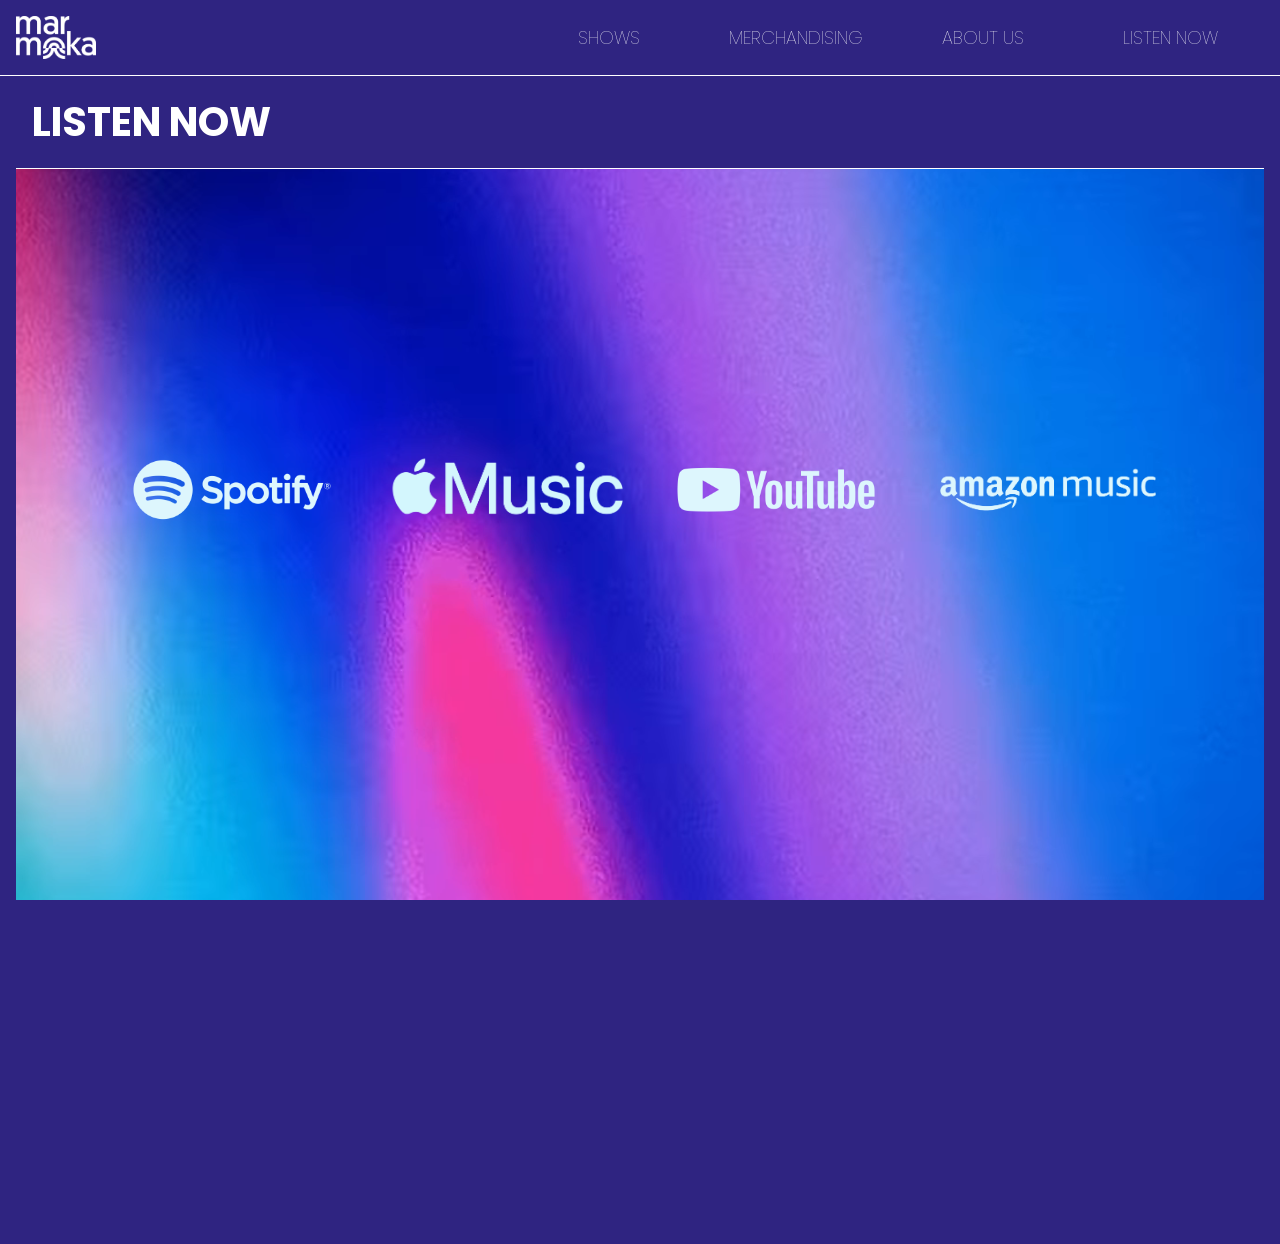
<file: listen-now.html>
<!DOCTYPE html>
<html lang="en">
<head>
    <meta charset="UTF-8">
    <meta name="viewport" content="width=device-width, initial-scale=1.0">
    <title>Marmoka - Listen now</title>
    <link rel="stylesheet" href="css/estiloak.css">
    <script src="js/script.js"></script>
    <link rel="icon" href="img/favicon.png" type="image/x-icon" sizes="16x16">
</head>
<body>
    <header class="nav">
        <nav class="navbar">
            <div class="logo">
                <a href="index.html">
                    <img class="logoIMG" src="img/marmoka_logo.png" alt="Marmoka Logo">
                </a>
            </div>            
            <button class="menu-btn" onclick="toggleMenu()">☰</button>
            <div class="nav-links">
                <a href="shows.html">SHOWS</a>
                <a href="merch.html">MERCHANDISING</a>
                <a href="about-us.html">ABOUT US</a>
                <a href="listen-now.html">LISTEN NOW</a>
            </div>
        </nav>
    </header>

    <main class="shows">
        <h1 class="listen-title">LISTEN NOW</h1>
        <section class="video-container">
            <video autoplay loop muted>
                <source src="media/listen-now_video.mp4" type="video/mp4">
                <source src="media/listen-now_video.webm" type="video/webm">
                Your browser does not support videos.
            </video>
        </section>
    
        <section class="logos">
            <a href="https://www.spotify.com" target="_blank">
                <img src="img/Spotify-Logo.wine.png" alt="Spotify">
            </a>
            <a href="https://music.apple.com/es/new" target="_blank">
                <img src="img/Apple_Music_logo.png" alt="Apple Music">
            </a>
            <a href="https://www.youtube.es" target="_blank">
                <img src="img/YouTube-Logo.wine.png" alt="YouTube">
            </a>
            <a href="https://music.amazon.com" target="_blank">
                <img src="img/Amazon_Music_Black.png" alt="Amazon Music">
            </a>
        </section>
    </main>
    
    <footer class="footer">
        <div class="footer-section newsletter">
            <h3>SUBSCRIBE TO OUR NEWSLETTER</h3>
            <input type="email" placeholder="email">
        </div>
        
        <div class="footer-section social">
            <h3>FOLLOW US</h3>
            <div class="social-icons">
                <a href="https://www.instagram.com" target="_blank">
                    <img src="img/instagram-icon.png" alt="Instagram">
                </a>
                
                <a href="https://www.tiktok.com" target="_blank">
                    <img src="img/tiktok-icon.png" alt="TikTok">
                </a>
                
                <a href="https://x.com" target="_blank">
                    <img src="img/x-icon.png" alt="Twitter">
                </a>                
            </div>
        </div>
        
        <div class="footer-section contact">
            <h3>CONTACT</h3>
            <p>612 34 56 78</p>
            <p><a href="mailto:BOOKING@MARMOKA.EUS">BOOKING@MARMOKA.EUS</a></p>
        </div>
        
        <div class="footer-section legal">
            <p><a href="#">TERMS & CONDITIONS</a></p>
            <p><a href="#">PRIVACY POLICY</a></p>
            <p><a href="#">COOKIE CHOICES</a></p>
        </div>
    
        <p class="copyright">copyright© Marmoka. 2026.</p>
    </footer> 

    </body>
    </html
</file>
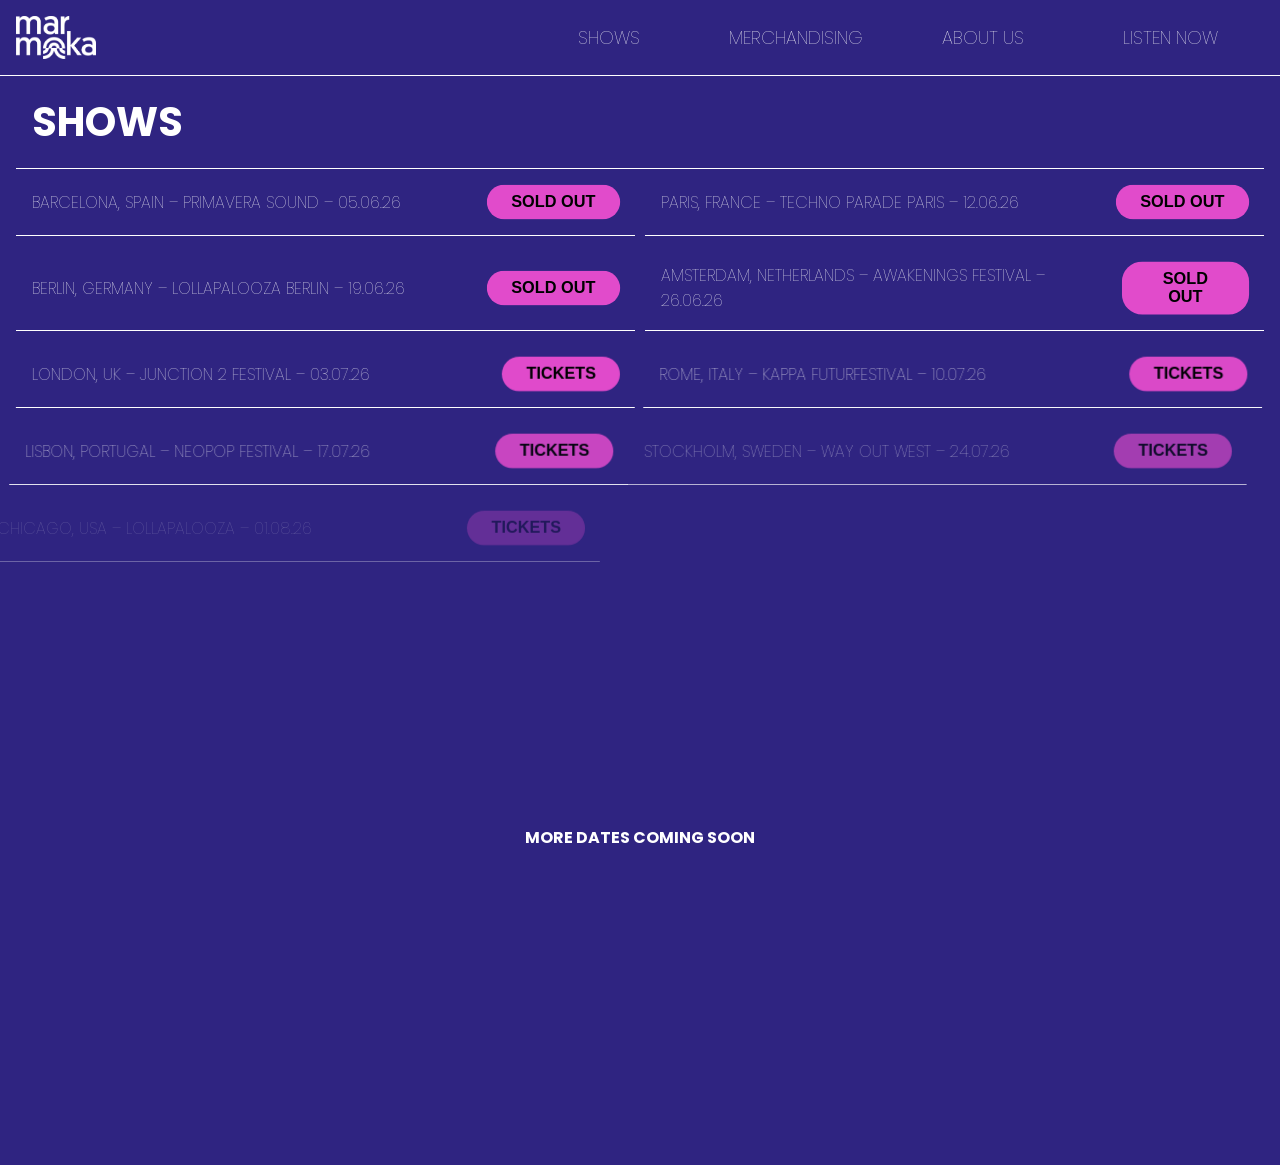
<file: shows.html>
<!DOCTYPE html>
<html lang="en">
<head>
    <meta charset="UTF-8">
    <meta name="viewport" content="width=device-width, initial-scale=1.0">
    <title>Marmoka - Shows</title>
    <link rel="stylesheet" href="css/estiloak.css">
    <script src="js/script.js"></script>
    <link rel="icon" href="img/favicon.png" type="image/x-icon" sizes="16x16">
</head>
<body>
    <header class="nav">
        <nav class="navbar">
            <div class="logo">
                <a href="index.html">
                    <img class="logoIMG" src="img/marmoka_logo.png" alt="Marmoka Logo">
                </a>
            </div>            
            <button class="menu-btn" onclick="toggleMenu()">☰</button>
            <div class="nav-links">
                <a href="shows.html">SHOWS</a>
                <a href="merch.html">MERCHANDISING</a>
                <a href="about-us.html">ABOUT US</a>
                <a href="listen-now.html">LISTEN NOW</a>
            </div>
        </nav>
    </header>

    <main class="shows">
        <h1 class="shows-title">SHOWS</h1>
        <div class="shows-grid">
            <div class="show-item">
                <span>BARCELONA, SPAIN – PRIMAVERA SOUND – 05.06.26</span>
                <a href="https://www.ticketmaster.es">
                   <button class="tickets-btn">SOLD OUT</button>
                </a>  
            </div>
            <div class="show-item">
                <span>PARIS, FRANCE – TECHNO PARADE PARIS – 12.06.26</span>
                <a href="https://www.ticketmaster.es" target="_blank">
                    <button class="tickets-btn">SOLD OUT</button>
                </a>
            </div>
            <div class="show-item">
                <span>BERLIN, GERMANY – LOLLAPALOOZA BERLIN – 19.06.26</span>
                <a href="https://www.ticketmaster.es" target="_blank">
                    <button class="tickets-btn">SOLD OUT</button>
                </a>
            </div>
            <div class="show-item">
                <span>AMSTERDAM, NETHERLANDS – AWAKENINGS FESTIVAL – 26.06.26</span>
                <a href="https://www.ticketmaster.es" target="_blank">
                    <button class="tickets-btn">SOLD OUT</button>
                </a>
            </div>
            <div class="show-item">
                <span>LONDON, UK – JUNCTION 2 FESTIVAL – 03.07.26</span>
                <a href="https://www.ticketmaster.es" target="_blank">
                    <button class="tickets-btn">TICKETS</button>
                </a>
            </div>
            <div class="show-item">
                <span>ROME, ITALY – KAPPA FUTURFESTIVAL – 10.07.26</span>
                <a href="https://www.ticketmaster.es" target="_blank">
                    <button class="tickets-btn">TICKETS</button>
                </a>
            </div>
            <div class="show-item">
                <span>LISBON, PORTUGAL – NEOPOP FESTIVAL – 17.07.26</span>
                <a href="https://www.ticketmaster.es" target="_blank">
                    <button class="tickets-btn">TICKETS</button>
                </a>
            </div>
            <div class="show-item">
                <span>STOCKHOLM, SWEDEN – WAY OUT WEST – 24.07.26</span>
                <a href="https://www.ticketmaster.es" target="_blank">
                    <button class="tickets-btn">TICKETS</button>
                </a>            </div>
            <div class="show-item">
                <span>CHICAGO, USA – LOLLAPALOOZA – 01.08.26</span>
                <a href="https://www.ticketmaster.es" target="_blank">
                    <button class="tickets-btn">TICKETS</button>
                </a>            </div>
            <div class="show-item">
                <span>TORONTO, CANADA – ELECTRIC ISLAND FESTIVAL – 08.08.26</span>
                <a href="https://www.ticketmaster.es" target="_blank">
                    <button class="tickets-btn">TICKETS</button>
                </a>            </div>
            <div class="show-item">
                <span>NEW YORK, USA – TIME WARP NYC – 15.08.26</span>
                <a href="https://www.ticketmaster.es" target="_blank">
                    <button class="tickets-btn">TICKETS</button>
                </a>            </div>
            <div class="show-item">
                <span>LOS ANGELES, USA – COACHELLA (YUMA TENT) – 22.08.26</span>
                <a href="https://www.ticketmaster.es" target="_blank">
                    <button class="tickets-btn">TICKETS</button>
                </a>            </div>
            <div class="show-item">
                <span>TBILISI, GEORGIA – BASSIANI FESTIVAL – 29.08.26</span>
                <a href="https://www.ticketmaster.es" target="_blank">
                    <button class="tickets-btn">TICKETS</button>
                </a>            </div>
            <div class="show-item">
                <span>SÃO PAULO, BRAZIL – D-EDGE FESTIVAL – 05.09.26</span>
                <a href="https://www.ticketmaster.es" target="_blank">
                    <button class="tickets-btn">TICKETS</button>
                </a>            </div>
            <div class="show-item">
                <span>BUENOS AIRES, ARGENTINA – CREAMFIELDS BA – 12.09.26</span>
                <a href="https://www.ticketmaster.es" target="_blank">
                    <button class="tickets-btn">TICKETS</button>
                </a>            </div>
            <div class="show-item">
                <span>MELBOURNE, AUSTRALIA – PITCH MUSIC FESTIVAL – 19.09.26</span>
                <a href="https://www.ticketmaster.es" target="_blank">
                    <button class="tickets-btn">TICKETS</button>
                </a>            </div>
        </div>

        <div class="more-dates">
            MORE DATES COMING SOON
        </div>
    </main>

    <footer class="footer">
        <div class="footer-section newsletter">
            <h3>SUBSCRIBE TO OUR NEWSLETTER</h3>
            <input type="email" placeholder="email">
        </div>
        
        <div class="footer-section social">
            <h3>FOLLOW US</h3>
            <div class="social-icons">
                <a href="https://www.instagram.com" target="_blank">
                    <img src="img/instagram-icon.png" alt="Instagram">
                </a>
                
                <a href="https://www.tiktok.com" target="_blank">
                    <img src="img/tiktok-icon.png" alt="TikTok">
                </a>
                
                <a href="https://x.com" target="_blank">
                    <img src="img/x-icon.png" alt="Twitter">
                </a>                
            </div>
        </div>
        
        <div class="footer-section contact">
            <h3>CONTACT</h3>
            <p>612 34 56 78</p>
            <p><a href="mailto:BOOKING@MARMOKA.EUS">BOOKING@MARMOKA.EUS</a></p>
        </div>
        
        <div class="footer-section legal">
            <p><a href="#">TERMS & CONDITIONS</a></p>
            <p><a href="#">PRIVACY POLICY</a></p>
            <p><a href="#">COOKIE CHOICES</a></p>
        </div>
    
        <p class="copyright">copyright© Marmoka. 2026.</p>
    </footer> 
    
    <script src="https://cdnjs.cloudflare.com/ajax/libs/gsap/3.12.5/gsap.min.js"></script>

    <script>
        /*stagger*/
        gsap.from(".show-item", {
        opacity: 0,
        x: -50,   
        duration: 0.8,
        stagger: 0.15,
        ease: "power2.out"
    });
        /*pulse*/
        gsap.to(".tickets-btn", {
        scale: 1.06,
        duration: 0.8,
        yoyo: true,
        repeat: -1,
        ease: "power1.inOut"
    });
    </script>

</body>
</html>
</file>
<file: css/estiloak.css>
@import url('https://fonts.googleapis.com/css2?family=Poppins:wght@100;300;400;500;700;800&display=swap');

:root {
    --font: "Poppins", sans-serif;
    --font-weight: 100;
    --bg-color: #2f2481;
    --text-color: #fff;
    --btn-color: #e14bcb;
    --font-weight: 100;
    --font-color: #fff;
    --font-family: "Poppins", sans-serif;
}

/*NAVBAR*/
.navbar {
    display: flex;
    justify-content: space-between;
    font-size: large;
    align-items: center;
    padding: 1rem;
    background-color: var(--bg-color);
    color: white;
    width: 100vw;
    z-index: 1001;
    position: fixed;
    border-bottom: 1px solid var(--text-color);
}

.logo {
    font-size: 1.5rem;
    font-weight: bold;
}

.logoIMG {
    width: 5rem;
}

.menu-btn {
    font-size: 2rem;
    background: none;
    border: none;
    color: white;
    cursor: pointer;
    display: block;
}

.nav-links {
    display: none;
    flex-direction: column;
    align-items: center;
    position: absolute;
    top: 76px;
    left: 0;
    width: 100vw;
    background: var(--bg-color);
}

.nav-links a {
    color: white;
    text-decoration: none;
    padding: 1rem;
    width: 100%;
    text-align: center;
    display: block;
    border-bottom: 1px solid var(--font-color);
}

.nav-links.active {
    display: flex;
}

@media (min-width: 768px) {
    .menu-btn {
        display: none;
    }

    .nav-links {
        display: flex;
        flex-direction: row;
        position: static;
        width: 60%;
        background: none;
    }

    .nav-links a {
        padding: 0.5rem 1rem;
        border-bottom: none;
    }
}


/* FOOTER */
.footer {
    background-color: var(--bg-color);
    color: white;
    text-align: center;
    padding: 20px;
    display: flex;
    flex-direction: column;
    align-items: center;
    gap: 20px;
    border-top: 1px solid var(--font-color);
}

.footer-section {
    width: 90%;
    max-width: 400px;
    border-bottom: 1px solid var(--text-color);
    padding-bottom: 20px;
}

.footer-section h3 {
    font-size: 1.2rem;
    margin-bottom: 10px;
}

.footer-section input {
    width: 100%;
    padding: 10px;
    border: none;
    border-radius: 5px;
}

.social-icons {
    display: flex;
    justify-content: center;
    gap: 15px;
}

.social-icons img {
    height: 2rem;
}

.contact a, .legal a {
    color: white;
    text-decoration: none;
}

.copyright {
    margin-top: 20px;
    font-size: 0.9rem;
}

@media (min-width: 768px) {
    .footer {
        flex-direction: row; 
        justify-content: space-between;
        flex-wrap: wrap; 
    }

    .footer-section {
        width: 20%;
        max-width: none;
        border-bottom: none;
        padding: 20px;
    }

    .copyright {
        text-align: center;
        width: 100%;
        margin-top: 40px;
    }
}


/*INDEX*/
* {
    margin: 0;
    padding: 0;
    box-sizing: border-box;
}

body {
    margin: 0;
    font-family: Helvetica, sans-serif;
}

.banner-container {
    width: 100%;
    overflow: hidden;
    background-color: var(--btn-color);
    padding-top: 76px;
    position: relative;
    white-space: nowrap;
    border-bottom: 1px solid var(--font-color);
}

.banner {
    display: inline-block;
    white-space: nowrap;
    color: white;
    font-size: 2.5rem;
    font-weight: bold;
    text-decoration: none;
    padding-left: 100%;
    animation: scroll-banner 10s linear infinite;
}

@keyframes scroll-banner {
    from {
        transform: translateX(0);
    }
    to {
        transform: translateX(-100%);
    }
}
 
.hero {
    position: relative;
    width: 100%;
    height: 90vh;
    border-bottom: 1px solid var(--text-color);
}

#heroVideo {
    width: 100%;
    height: 100%;
    object-fit: cover;
    position: relative;
    z-index: 0;
}

.video-overlay {
    position: absolute;
    width: 100%;
    height: 100%;
    background: #2f2481;
}

.background-video {
    position: relative;
    top: 0;
    left: 0;
    width: 100%;
    height: 100%;
    object-fit: cover;
    z-index: -1;
}

.next-shows {
    position: absolute;
    bottom: 20px;
    left: 20px;
    background: black;
    padding: 1rem;
}

.close-btn {
    position: absolute;
    top: 10px;
    right: 10px;
    background: white;
    color: black;
    border: none;
    font-size: 1.2rem;
    cursor: pointer;
    padding: 5px 10px;
    border-radius: 50%;
}
  
@media (min-width: 768px) {
    .nav-links {
        display: flex;
    }

    .menu-toggle {
        display: none;
    }

    .hero {
        height: 100vh;
    }
}


/*SHOWS*/
body {
    margin: 0;
    padding: 0;
    background-color: var(--bg-color);
    color: var(--text-color);
    font-family: var(--font-family);
}

.shows {
    text-align: left;
    padding: 0rem 1rem;
    padding-top: 76px;
}

.shows-title {
    font-size: 2.5rem;
    font-weight: bold;
    text-align: left;
    padding: 1rem;
    border-bottom: 1px solid var(--text-color);
}

.shows-grid {
    display: grid;
    grid-template-columns: 1fr;
    gap: 10px;
}

.show-item {
    display: flex;
    justify-content: space-between;
    align-items: center;
    padding: 1rem;
    border-bottom: 1px solid var(--text-color);
}

.show-item span {
    flex-grow: 1;
    text-align: left;
    padding-right: 2rem;
}

.tickets-btn {
    background: var(--btn-color);
    border: none;
    padding: 0.5rem 1.5rem;
    font-size: 1rem;
    font-weight: bold;
    cursor: pointer;
    border-radius: 20px;
}

.more-dates {
    margin-top: 2rem;
    padding-bottom: 2rem;
    font-weight: bold;
    text-align: center;
}

@media (min-width: 768px) {
    .shows-grid {
        grid-template-columns: 1fr 1fr;
    }
}


/*MERCH*/
body {
    background-color: var(--bg-color);
    color: var(--font-color);
    font-family: var(--font-family);
    font-weight: var(--font-weight);
    margin: 0;
    padding: 0;
}

.merchandising {
    padding: 0rem 1rem;
    padding-top: 76px;
}

.merch-title {
    font-size: 2.5rem;
    font-weight: bold;
    text-align: left;
    padding: 1rem;
    border-bottom: 1px solid var(--text-color);
}

.grid-container {
    display: grid;
    grid-template-columns: repeat(auto-fit, minmax(200px, 1fr));
    gap: 1rem;
    justify-content: center;
    max-width: 600px;
    margin: 0 auto;
    padding-top: 3rem;
}

.item {
    padding: 1rem;
    text-align: center;
    border-bottom: 1px solid var(--text-color);
    display: flex;
    flex-direction: column;
    align-items: center;
    justify-content: flex-end;
    height: 300px;
}

.image-container img {
    max-width: 100%;
    height: auto;
    max-height: 14rem;
    object-fit: contain;
}

.name {
    font-size: 1.2rem;
    margin: 0.5rem 0 0.2rem 0;
}

.price {
    font-size: 0.8rem;
    opacity: 0.8;
    margin-bottom: 0.5rem;
}

@media (min-width: 768px) {
    .grid-container {
        display: grid;
        grid-template-columns: repeat(4, 1fr);
        max-width: 1200px;
        margin: 0 auto;
        gap: 1rem;
    }

    .item img {
        max-width: 250px;
    }

    .placeholder {
        height: 200px;
    }

    h1 {
        font-size: 3rem;
    }
}

.size {
    display: flex;
    justify-content: center;
    gap: 20px;
}

.size-option {
    padding: 12px;
    border: 1px solid white;
    border-radius: 100%;
    color: white;
    background: transparent;
    cursor: pointer;
    transition: 0.3s;
    width: 3em;
    height: 3em;
}

.size-option.active {
    background: white;
    color: black;
}

.quantity-selector {
    display: flex;
    justify-content: center;
    align-items: center;
    gap: 10px;
}

.qty-btn {
    background: none;
    border: 1px solid white;
    color: white;
    padding: 5px 10px;
    border-radius: 50%;
    cursor: pointer;
}

#quantity {
    font-size: 1.2rem;
}

.add-to-cart {
    background: var(--btn-color);
    color: white;
    border: none;
    padding: 12px 20px;
    border-radius: 20px;
    cursor: pointer;
    font-size: 1rem;
    margin-top: 15px;
    margin-bottom: 1.5rem;
}

.cart-icon {
    position: fixed;
    bottom: 20px;
    right: 20px;
    background: var(--btn-color);
    color: #1D1274;
    padding: 10px 15px;
    border-radius: 50%;
    cursor: pointer;
    font-size: 1.5rem;
}

.cart-window {
    display: none;
    position: fixed;
    bottom: 80px;
    right: 20px;
    background: white;
    color: #1D1274;
    padding: 15px;
    border-radius: 10px;
    box-shadow: 0px 4px 10px rgba(0, 0, 0, 0.3);
}

.checkout-btn {
    background: var(--btn-color);
    color: white;
    border: none;
    padding: 10px 15px;
    border-radius: 10px;
    cursor: pointer;
}

.hover-overlay {
    position: absolute;
    top: 0;
    left: 0;
    width: 100%;
    height: 100%;
    background: rgba(0, 0, 0, 0.6);
    display: flex;
    flex-direction: column;
    align-items: center;
    justify-content: center;
    opacity: 0;
    transition: opacity 0.3s ease-in-out;
}

.image-container {
    position: relative;
    display: flex;
    align-items: center;
    justify-content: center;
}

.image-container:hover .hover-overlay {
    opacity: 1;
}

.size-selector {
    display: flex;
    gap: 10px;
}

.size-option {
    padding: 10px;
    border: 1px solid white;
    color: white;
    background: transparent;
    cursor: pointer;
    transition: 0.3s;
}

.size-option.active {
    background: white;
    color: black;
}

.quantity-selector {
    display: flex;
    align-items: center;
    gap: 10px;
    margin: 10px 0;
}

.quantity-selector button {
    background: transparent;
    color: white;
    border: 1px solid white;
    padding: 5px 10px;
    cursor: pointer;
    font-size: 1rem;
}

.quantity-selector span {
    color: white;
    font-size: 1.2rem;
}

.add-to-cart {
    background: var(--btn-color);
    border: none;
    padding: 10px 15px;
    font-size: 1rem;
    font-weight: bold;
    color: black;
    cursor: pointer;
    transition: 0.3s;
}

.add-to-cart:hover {
    background: #e14bcb;
}


/*ABOUT US*/
.about {
    padding: 0rem 1rem;
    padding-top: 76px;
}

.about-title {
    font-size: 2.5rem;
    font-weight: bold;
    text-align: left;
    padding: 1rem;
    border-bottom: 1px solid var(--text-color);
}

body {
    font-family: var(--font);
    background-color: var(--bg-color);
    color: var(--font-color);
}

.about-body {
    display: flex;
    flex-direction: column;
    align-items: center;
    width: 100%;
    padding: 2rem;
}

.about-body {
    display: flex;
    align-items: flex-start;
}

img {
    width: 100%;
    height: auto;
    display: block;
}

.text {
    width: 60%;
    padding: 1rem;
    font-size: 1rem;
}

.band {
    flex-direction: column;
}

.band img {
    width: 100%;
}

.band .text {
    width: 80%;
    font-size: 1.4rem;
    text-align: left;
}

.karmele, .mikel, .ekain, .leire, .alex {
    display: flex;
    flex-direction: row;
    justify-content: space-between;
    align-items: flex-start;
    gap: 1rem;
    padding-top: 2rem;
    padding-bottom: 2rem;
}

.mikel, .ekain {
    flex-direction: row-reverse column-reverse;
}

.mikel img, .ekain img {
    width: 40%;
}

.mikel .text, .ekain .text {
    width: 60%;
}

.alex img, .leire img, .karmele img {
    width: 50%;
}

.mikel .text, .ekain .text, .alex .text, .leire .text, .karmele .text {
    width: 50%;
    font-size: 1rem;
    text-align: left;
}

.image-full {
    justify-items: center;
}

.image-full img {
    width: 80%;
}

.final {
    text-align: center;
    flex-direction: column;
}

.final .text-full {
    width: 100%;
    font-size: 2rem;
    text-transform: uppercase;
    padding-bottom: 2rem;
}

.final img {
    width: 100%;
}

@media (min-width: 768px) {
    .band img{
        width: 50%;
    }

    .band p{
        font-size: 2rem;
    }

    .band {
        display: flex;
        flex-direction: row;
    }

    .band .text {
        width: 50%;
    }

    .mikel, .ekain, .alex, .leire, .karmele{
        padding-top: 2em;
        padding-bottom: 2em;
    }

    .mikel .text, .ekain .text, .alex .text, .leire .text, .karmele .text{
        font-size: 1.6rem;
    }

    .final .text-full {
        font-size: 3rem;
    }
}


/*LISTEN NOW*/
body, html {
    margin: 0;
    padding: 0;
    height: 100%;
    font-family: var(--font-family);
    text-align: center;
}

body, html {
    margin: 0;
    padding: 0;
    font-family: var(--font-family);
    text-align: center;
    overflow-x: hidden;
}

.listen-title {
    font-size: 2.5rem;
    font-weight: bold;
    text-align: left;
    padding: 1rem;
    border-bottom: 1px solid var(--text-color);
}

.shows {
    position: relative;
    min-height: 100vh;
}

.video-container {
    position: relative;
    width: 100%;
    height: 90vh;
    border-bottom: 1px solid var(--text-color);
}

.video-container video {
    width: 100%;
    height: 100%;
    object-fit: cover;
    position: relative;
    z-index: 0;
}

.logos {
    position: absolute;
    top: 50%;
    left: 50%;
    transform: translate(-50%, -50%);
    display: flex;
    flex-direction: column;
    align-items: center;
    gap: 1rem;
}

.logos img {
    width: 15rem;
    height: auto;
}

@media (min-width: 768px) {
    .logos {
        flex-direction: row;
    }

    .logos img {
        width: 16rem;
    }
}
</file>
